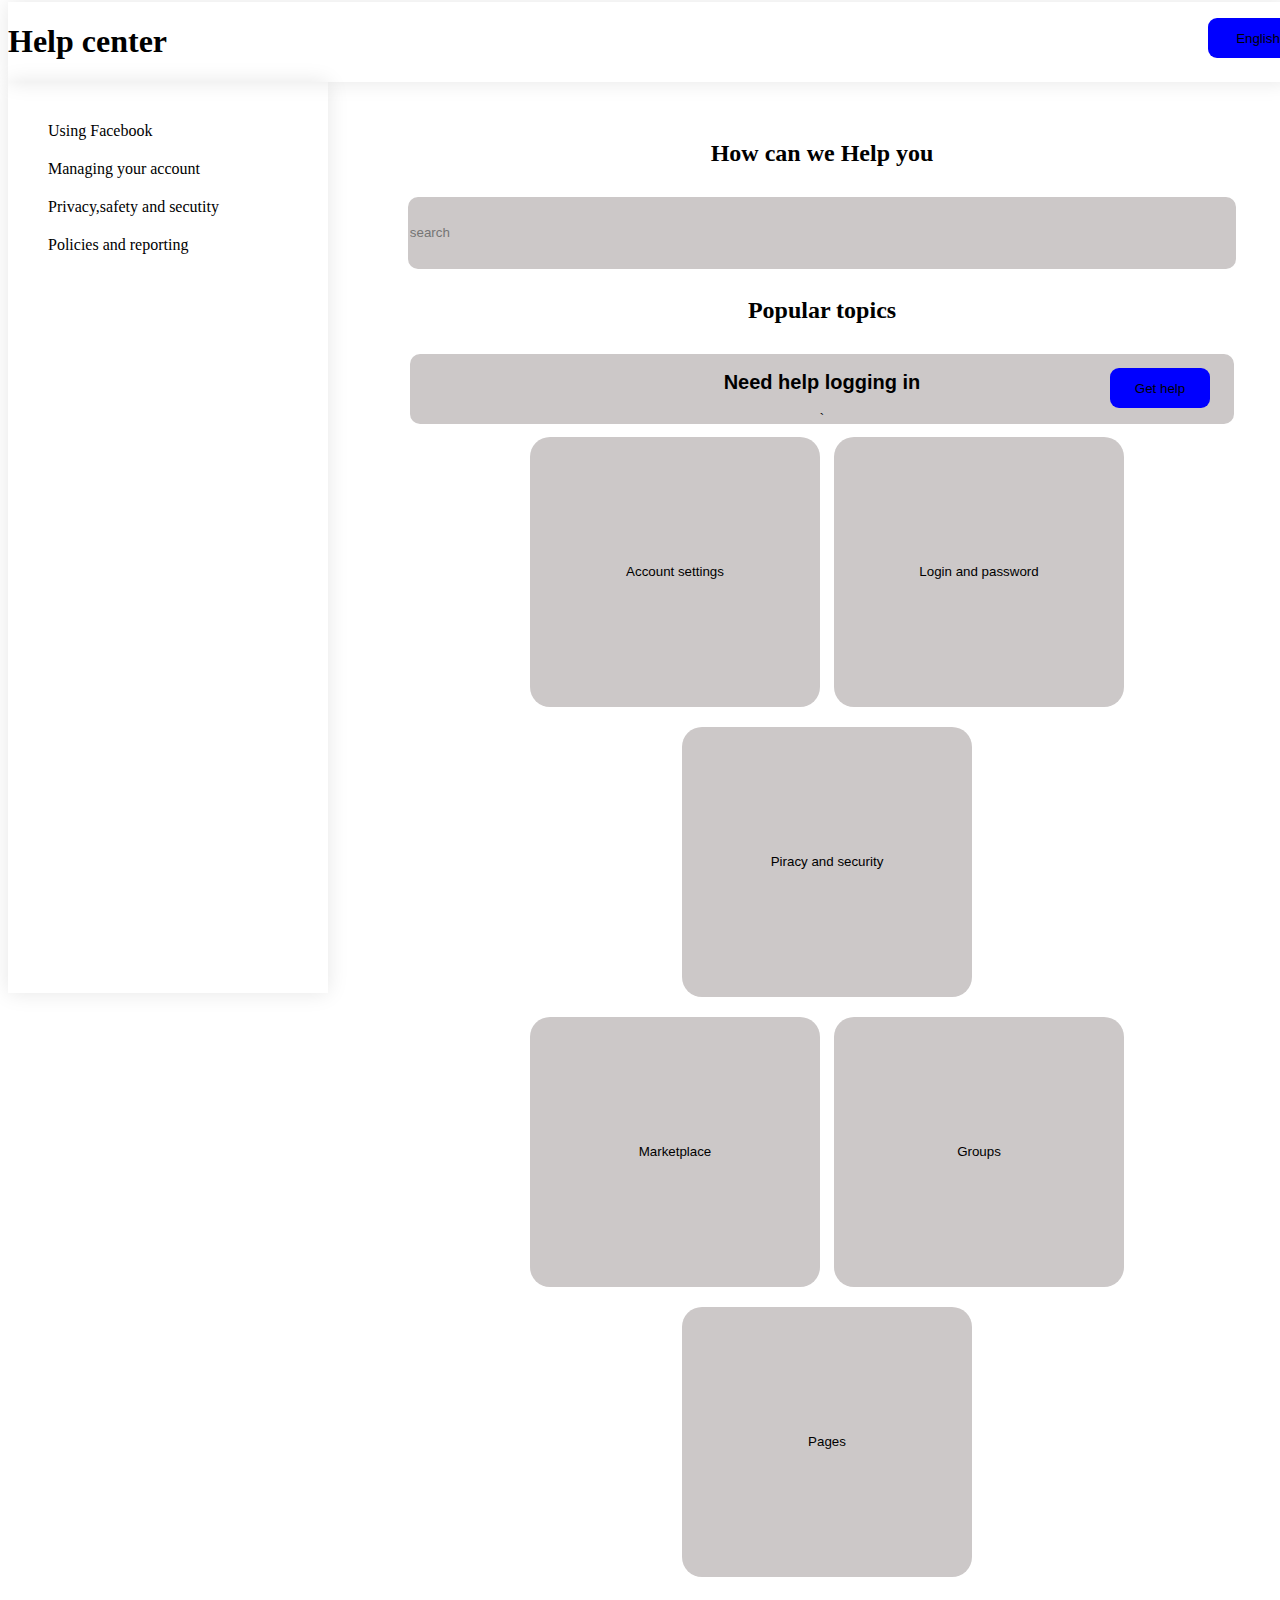
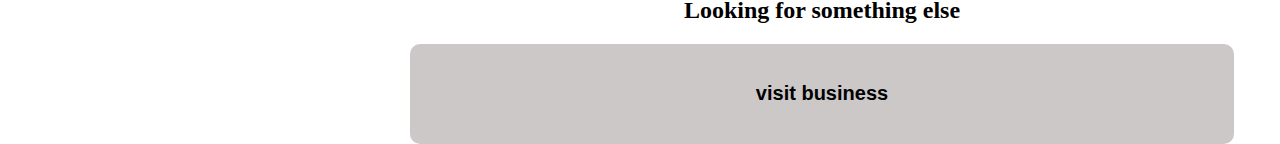
<file: contactus.html>
<!DOCTYPE html>
<html lang="en">

<head>
    <meta charset="UTF-8">
    <meta http-equiv="X-UA-Compatible" content="IE=edge">
    <meta name="viewport" content="width=device-width, initial-scale=1.0">
    <link rel="stylesheet" href="contactus.css">

    <title>Contact us</title>
</head>
<!-- https://web.facebook.com/help?_rdc=1&_rdr -->
<body>
    <div class="section1">
        <header>
            <h1>Help center</h1>
            <button id="header_button">English</button>
        </header>
    </div>
    <div class="section2">
        <div class="split left">
            <ul>
                <li>Using Facebook</li>
                <li>Managing your account</li>
                <li>Privacy,safety and secutity</li>
                <li>Policies and reporting</li>
            </ul>
        </div>
    </div>

    <div class='section3'>
        <div class="split right">
            <div class="centered">

                <h2>How can we Help you</h2>
                <input type="text" placeholder="search" class="Wide_bar">
                <br><br>
                <h2>Popular topics</h2>
                <button class="Wide_bar">
                    <h2>Need help logging in</h2>
                    `<button class="gethelp_button">Get help</button>
                </button>
                <button class="option_button">
                    <p>Account settings</p>
                </button>
                <button class="option_button">
                    <p>Login and password</p>
                </button>
                <button class="option_button">
                    <p>Piracy and security</p>
                </button>
                <br />
                <button class="option_button">
                    <p>Marketplace</p>
                </button>
                <button class="option_button">
                    <p>Groups</p>
                </button>
                <button class="option_button">
                    <p>Pages</p>
                </button>

                <h2>Looking for something else</h2>
                <button class="visit"><h2>visit business</h2></button>
            </div>
        </div>
    </div>

</body>

</html>
</file>
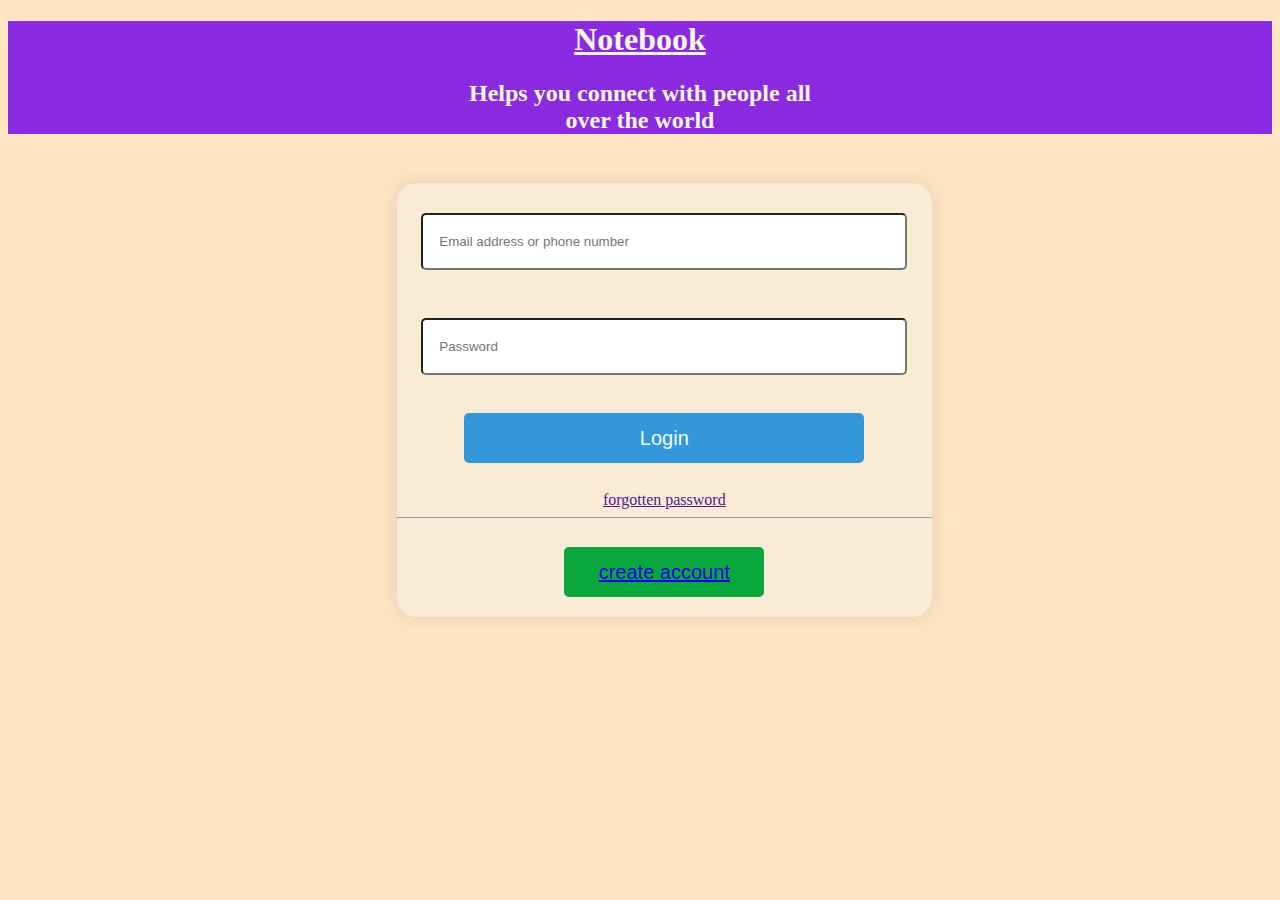
<file: login.html>
<!DOCTYPE html>
<html lang="en">

<head>
    <meta charset="UTF-8" />
    <meta http-equiv="X-UA-Compatible" content="IE=edge" />
    <meta name="viewport" content="width=device-width, initial-scale=1.0" />
    <link rel="stylesheet" href="forms.css" />
    <title>Login</title>
</head>
<!-- https://web.facebook.com/?_rdc=1&_rdr -->
<body>

    <div class="header">

        <h1><a href="index.html">Notebook</a></h1>
        <h2>Helps you connect with people all <br />over the world</h2>
    </div>




    <div class="centered">
        <form  class=" login form ">
                <input class="long input" type="text" placeholder="Email address or phone number"  />
                <br /><br />
                <input  class="long input" type="text" placeholder="Password" />
                <br /><br />
                <button class="login_button">Login</button>
                <br /><br />
                <a href="">forgotten password</a>
                <hr>

                <button class="create_account">
                    <a href="signup.html" title="create account" target="_blank">create account
                    </a>

                </button>


        </div>
        </form>
    </div>
    </div>




</body>

</html>
</file>
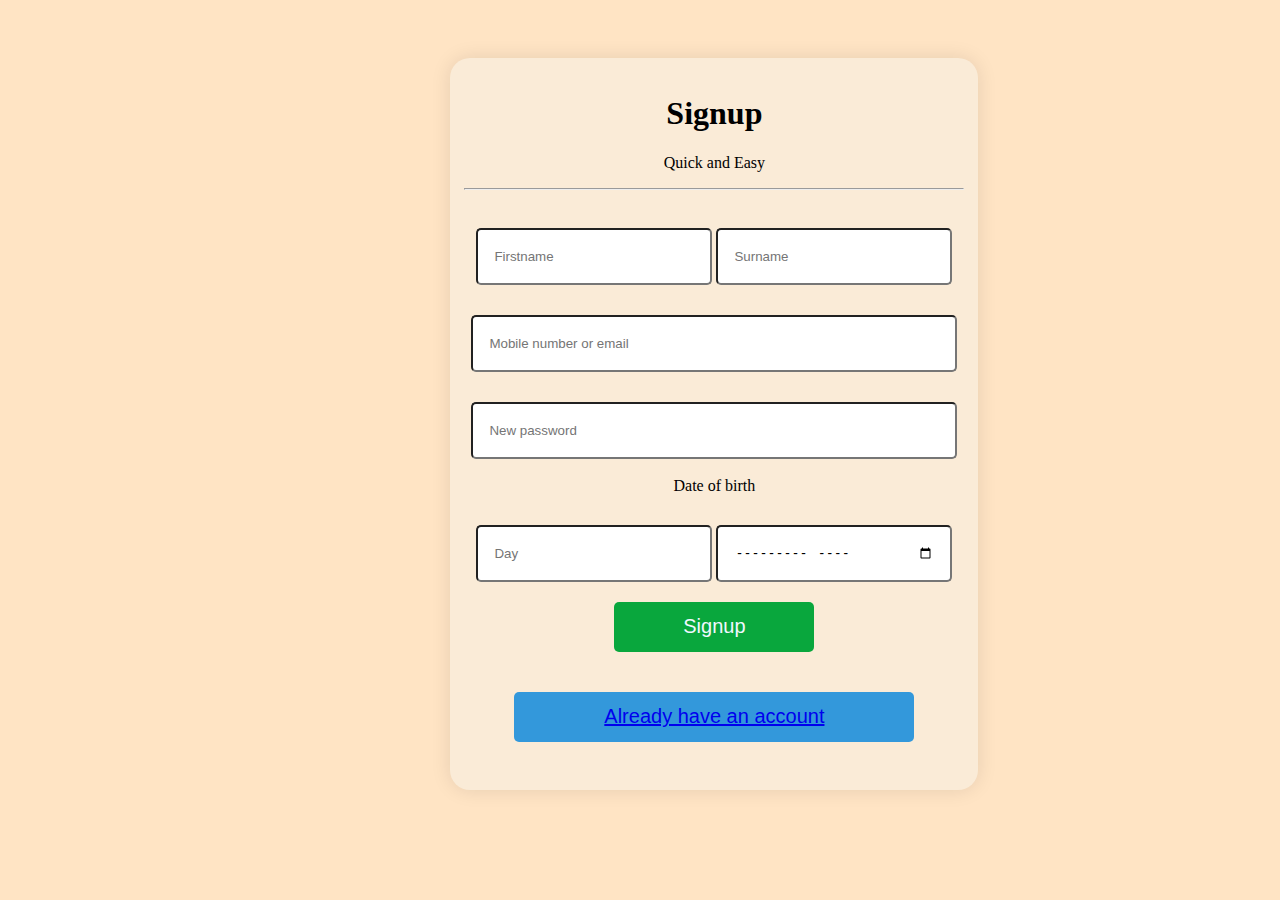
<file: signup.html>
<!DOCTYPE html>
<html lang="en">

<head>
    <meta charset="UTF-8" />
    <meta http-equiv="X-UA-Compatible" content="IE=edge" />
    <meta name="viewport" content="width=device-width, initial-scale=1.0" />
    <link rel="stylesheet" href="forms.css" />
    <title>Sign up</title>
</head>
<!-- https://web.facebook.com/?_rdc=1&_rdr -->
<body>
    <form class="signup form ">
        <div class="head">
            <h1>Signup</h1>
            <p>Quick and Easy</p>
        </div>
        <hr />
        <div>
            <input class="short input" type="text" placeholder="Firstname" />
            <input class="short input" type="text" placeholder="Surname" />
        </div>
        <div>
            <input class="long input" type="text" placeholder="Mobile number or email" />
            <br />
            <input class="long input" type="text" placeholder="New password" />
            <br /><br />
            <label>Date of birth</label><br />
            <input  class="short input" type="number" placeholder="Day"/>
            <input  class="short input"  type="month"/>
            <button class="create_account">Signup</button>
            <button class="login_button"> <a href="login.html" title="Already have an account" target="_blank">
                    Already have an account </a></button>
        </div>
    </form>
</body>

</html>
</file>
<file: contactus.css>
header #header_button {
    position: absolute;
    top: 16px;
    left: 1200px;
    background-color: blue;
    border: 0px;
    border-radius: 9px;
    width: 100px;
    height: 40px
}

header {
    position: absolute;
    top: 2px;
    box-shadow: 0px 0px 20px rgba(0, 0, 0, 0.1);
    width: 100%;
    border: 2px;
    border: black
}

.split {
    z-index: 1;
    top: 0;
    overflow-x: hidden;
    padding-top: 20px;
}

.left {
    position: absolute;
    top: 82px;
    left: 20;
    box-shadow: 0px 0px 20px rgba(0, 0, 0, 0.1);
    height: 99%;
    width: 25%;

}

.right {
    right: 10px;
    width: 70%;
    position: absolute;
    top: 100px;
    text-align: center;
}


.option_button {
    background-color: rgb(204, 200, 200);
    width: 290px;
    height: 270px;
    margin-top: 20px;
    margin-left: 10px;
    border-radius: 20px;
    border: 0px;
}

.Wide_bar {
    position: relative;
    top: 10px;
    border-radius: 10px;
    width: 92%;
    height: 70px;
    border: 0px;
    background-color: rgb(204, 200, 200);

}

ul li {
    list-style: none;
    margin-top: 20px;
}

.gethelp_button {
    position: absolute;
    top: 268px;
    right: 60px;
    background-color: blue;
    border: 0px;
    border-radius: 9px;
    width: 100px;
    height: 40px
}
.visit{
 

    border-radius: 10px;
    width: 92%;
    height: 100px;
    border: 0px;
    background-color: rgb(204, 200, 200);
}
</file>
<file: forms.css>
body {
    background-color: bisque;
}

/* header_styling */

.header,
.header h1 a {
    text-align: center;
    background-color: blueviolet;
    color: beige;
}

header nav a {
    color: rgb(5, 6, 6);
    margin: 20px 70px 0px 60px;
    font-size: 22px;
}



.centered {
    position: absolute;
    top: 400px;
    left: 50%;
    transform: translate(-50%, -50%);

}

/* form_styling */
.form {
    border-width: 1px;
    border-radius: 20px;
    text-align: center;
    background-color: antiquewhite;
    box-shadow: 200px;
    box-shadow: 0px 0px 20px rgba(0, 0, 0, 0.1);
}


.signup {
    border-width: 1px;
    border-radius: 20px;
    height: 700px;
    width: 500px;
    padding: 16px 14px;
    position: relative;
    top: 50px;
    left: 35%;
    text-align: center;
}

.login {

    border-width: 1px;
    border-radius: 20px;
    height: 110%;
    width: 110%;
    text-align: center;
    box-shadow: 0px 0px 20px rgba(0, 0, 0, 0.1);

}

/* input_styling */
input {
    margin-top: 30px;
    border-radius: 5px;
    padding: 14px 16px;
}

.short {
    width: 200px;
    height: 25px;
}

.long {
    margin-top: 30px;
    border-radius: 5px;
    width: 450px;
    height: 25px;
    padding: 14px 16px;
}

/* buttons */
.login_button {
    border: 0;
    width: 400px;
    height: 50px;
    border-radius: 5px;
    margin-top: 20px;
    font-size: 20px;
    margin-bottom: 10px;
    background-color: rgb(51, 152, 219);
    color: aliceblue;

}

.create_account {
    border: 0;
    width: 200px;
    height: 50px;
    border-radius: 5px;
    margin: 20px;
    font-size: 20px;
    background-color: rgb(9, 167, 61);
    color: aliceblue;
}
</file>
